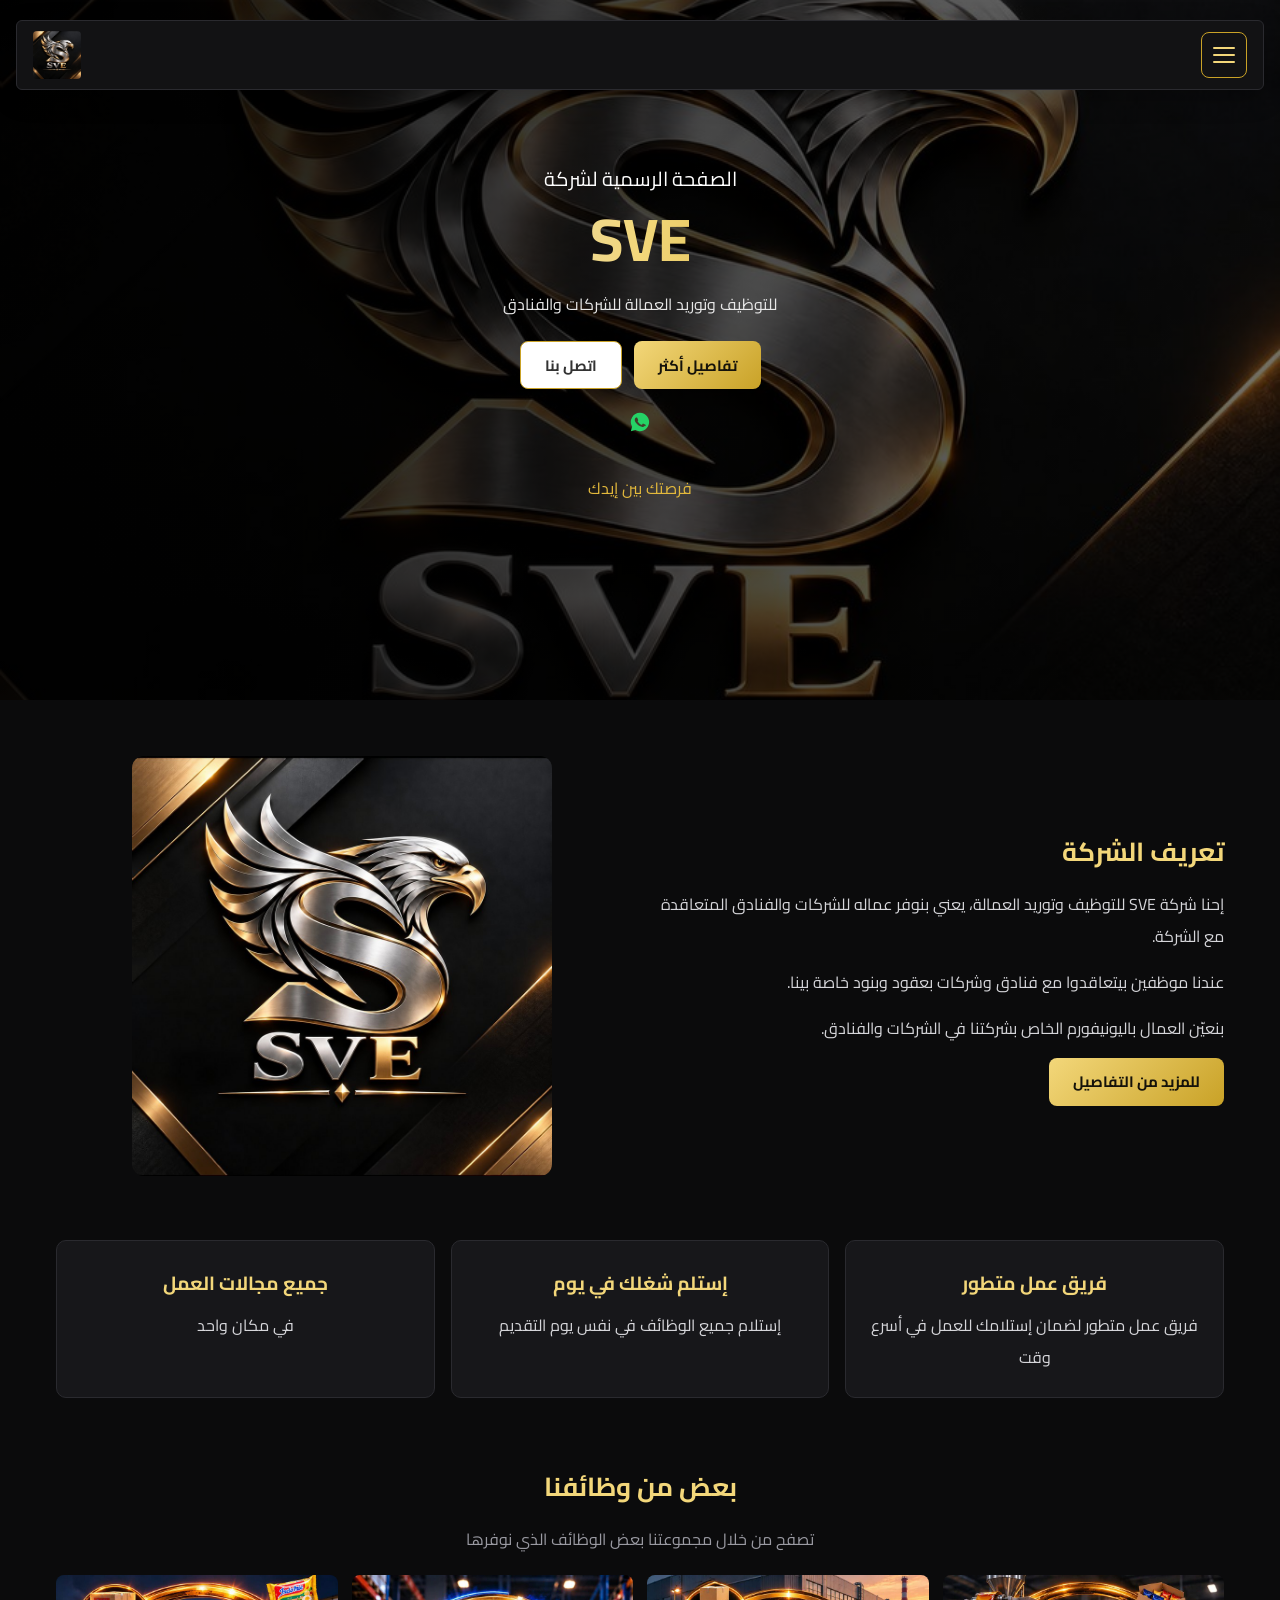
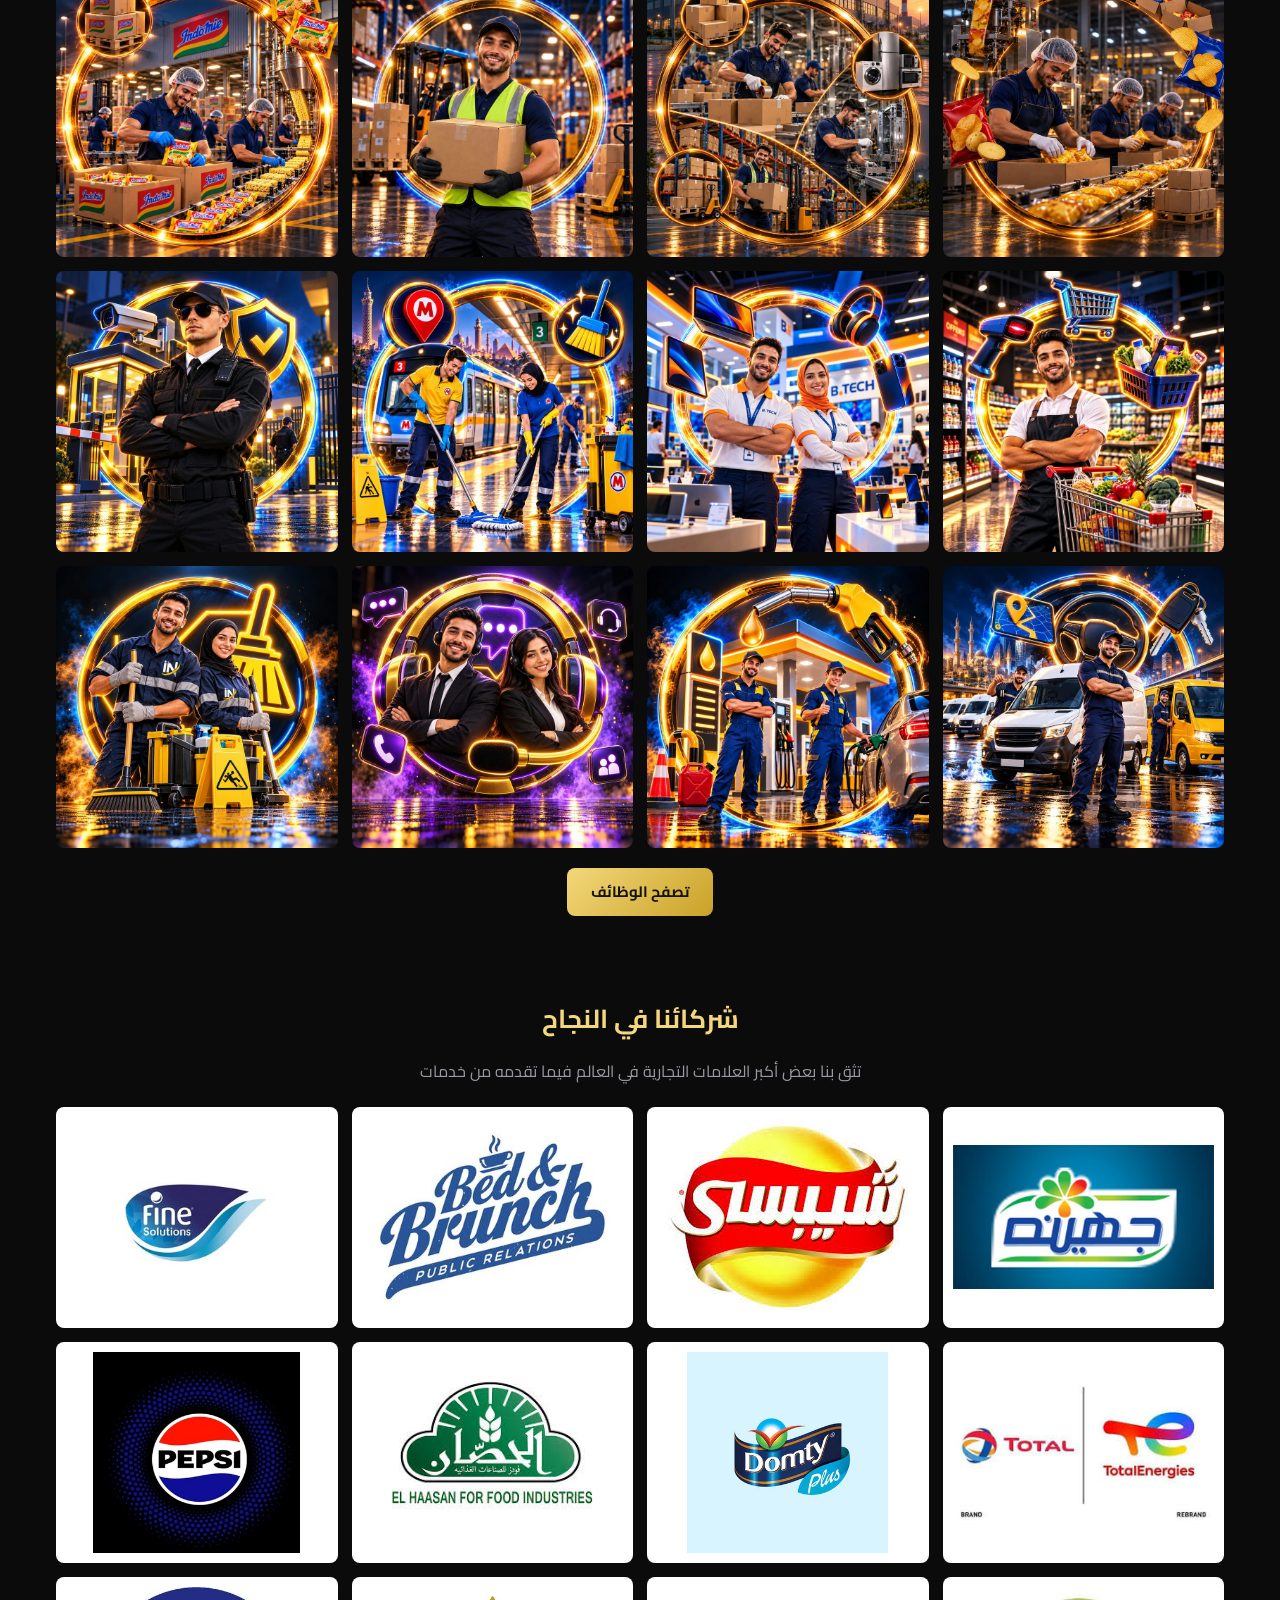
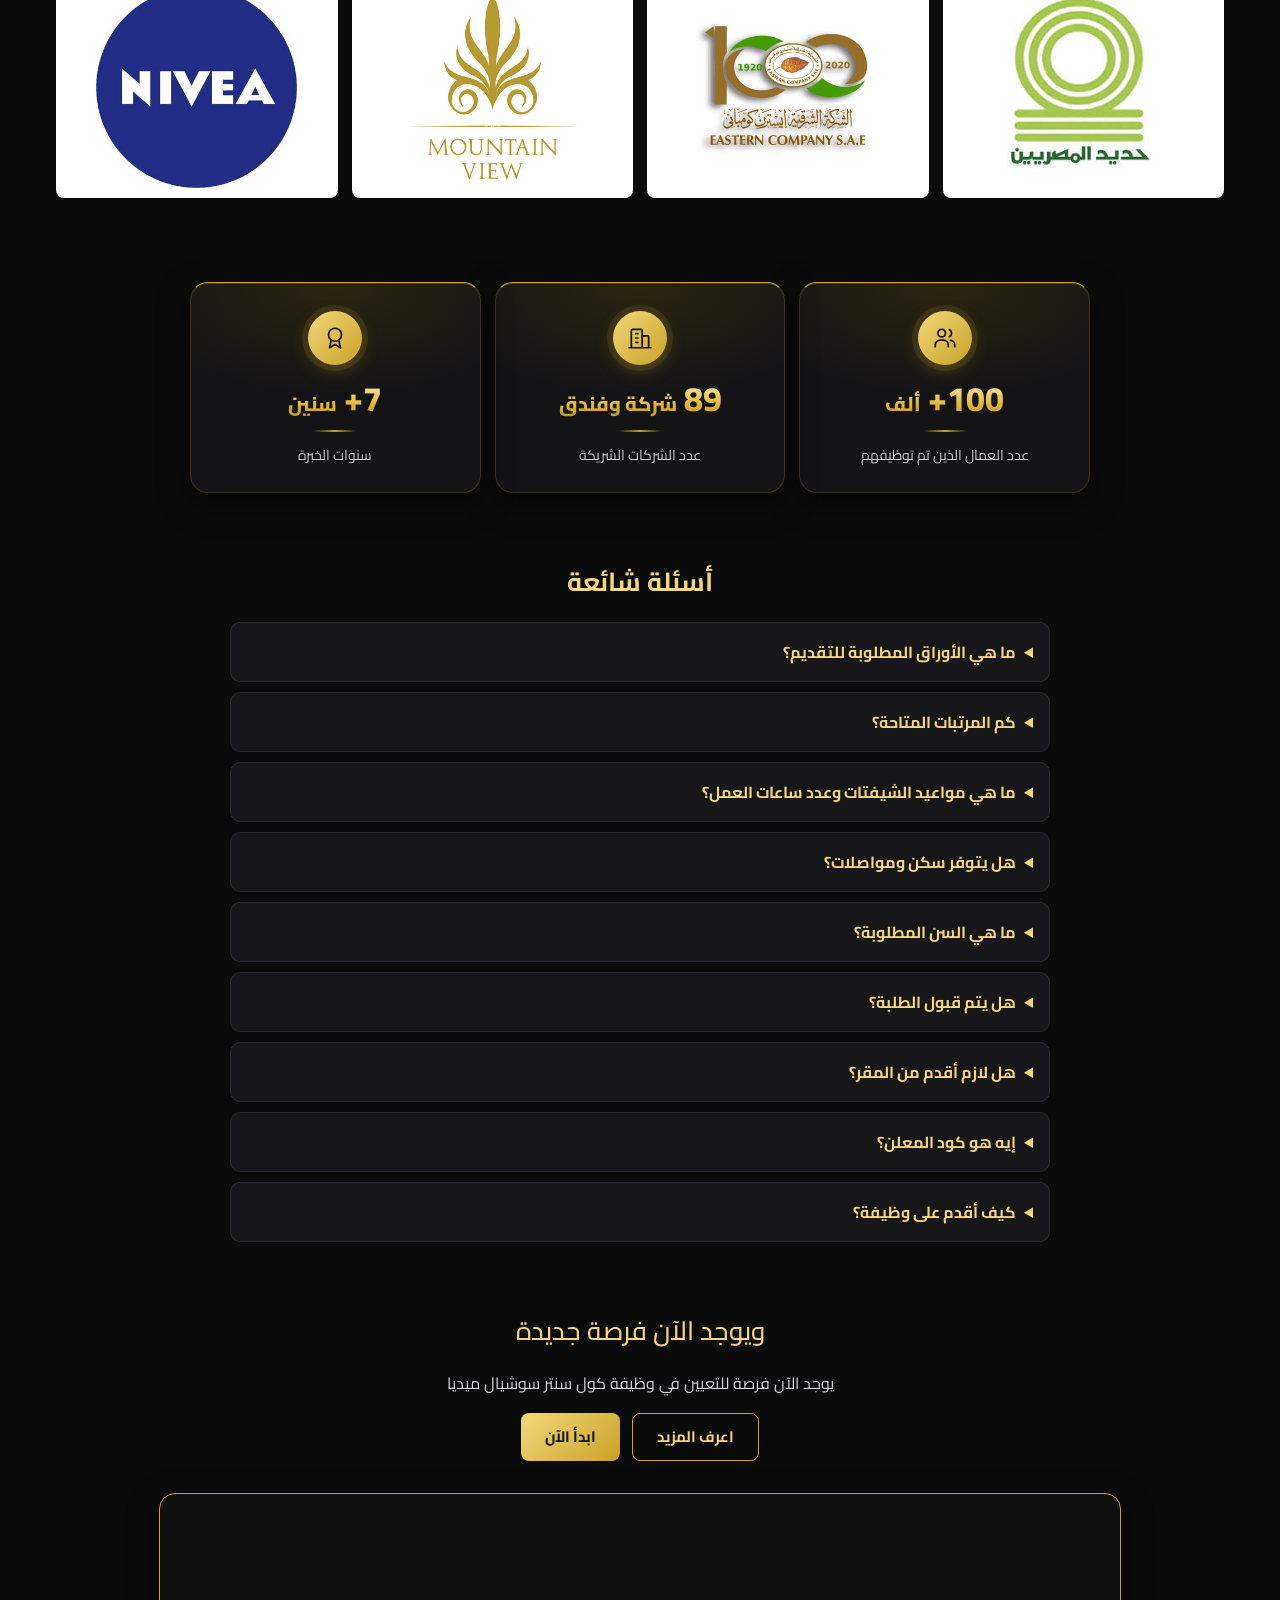
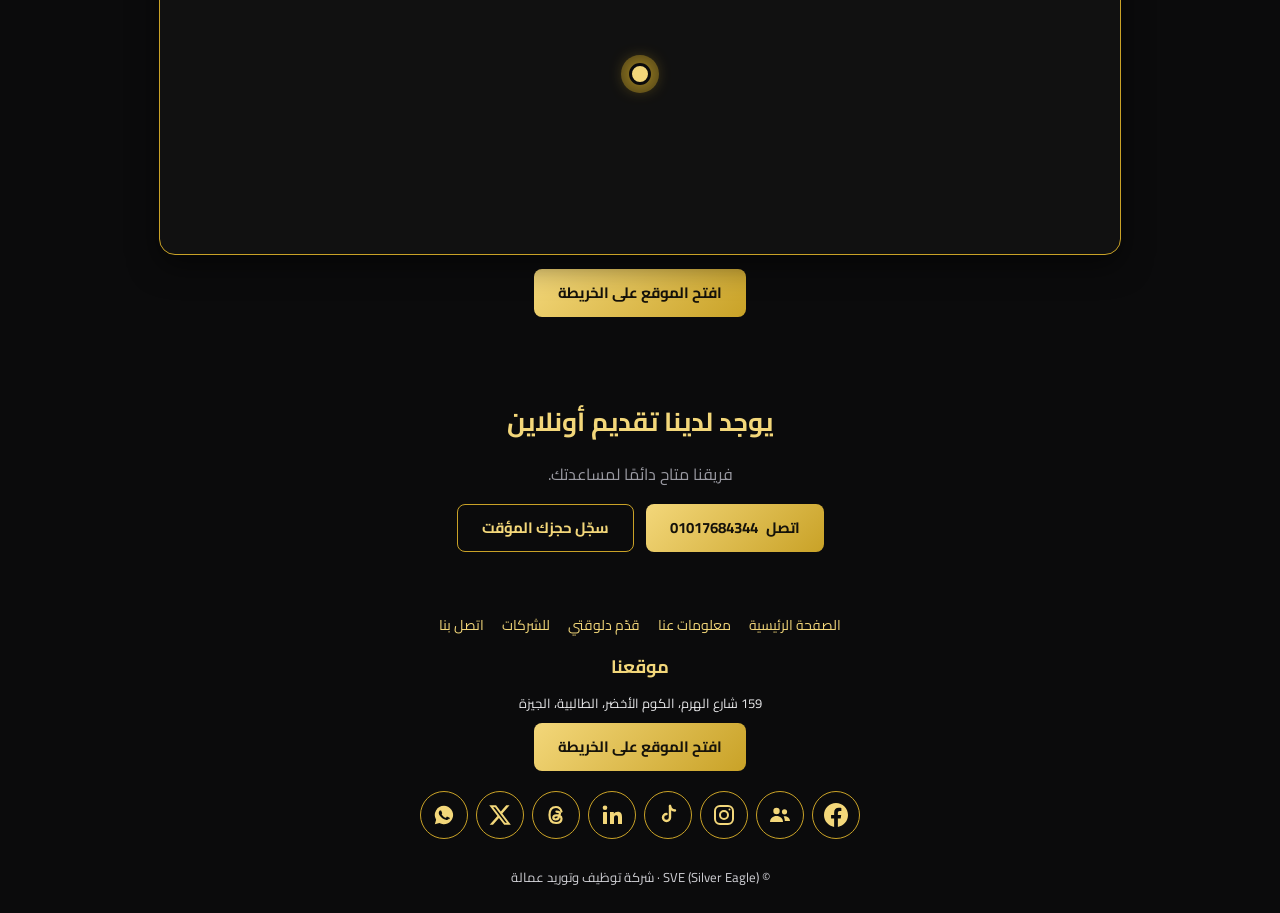
<file: index.html>
<!doctype html>
<html lang="ar" dir="rtl">
<head>
<meta charset="utf-8">
<meta name="viewport" content="width=device-width, initial-scale=1">
<title>SVE (Silver Eagle - سيلفر إيجل) | للتوظيف وتوريد العمالة للشركات والفنادق</title>
<meta name="description" content="الصفحة الرسمية لشركة SVE (Silver Eagle - سيلفر إيجل) للتوظيف وتوريد العمالة للشركات والفنادق">
<meta property="og:title" content="SVE (Silver Eagle - سيلفر إيجل)">
<meta name="keywords" content="SVE, Silver Eagle, سيلفر إيجل, سيلفر ايجل, توظيف, توريد عمالة, وظائف فنادق, شركة توظيف مصرية">
<script type="application/ld+json">{"@context": "https://schema.org", "@type": "Organization", "name": "SVE", "alternateName": ["Silver Eagle", "سيلفر إيجل", "SVE Silver Eagle"], "url": "https://silvereagle-eg.github.io/", "logo": "https://silvereagle-eg.github.io/og.jpg", "telephone": "+201017684344", "description": "الصفحة الرسمية لشركة SVE (Silver Eagle - سيلفر إيجل) للتوظيف وتوريد العمالة للشركات والفنادق", "sameAs": ["https://www.facebook.com/silver.eagle2000", "https://www.instagram.com/silver.eagle2000", "https://www.tiktok.com/@silver_eagle__", "https://www.linkedin.com/in/silver-eagle", "https://www.threads.com/@silver.eagle2000", "https://x.com/SilverEagl1"]}</script>
<meta property="og:type" content="website">
<meta property="og:site_name" content="SVE (Silver Eagle)">
<meta property="og:url" content="https://silvereagle-eg.github.io/">
<meta property="og:image" content="https://silvereagle-eg.github.io/og.jpg">
<meta property="og:image:type" content="image/jpeg">
<meta property="og:image:width" content="1200">
<meta property="og:image:height" content="630">
<meta name="twitter:card" content="summary_large_image">
<meta name="twitter:title" content="SVE (Silver Eagle - سيلفر إيجل)">
<meta name="twitter:image" content="https://silvereagle-eg.github.io/og.jpg">
<meta property="og:description" content="الصفحة الرسمية لشركة SVE (Silver Eagle - سيلفر إيجل) للتوظيف وتوريد العمالة للشركات والفنادق">
<link rel="icon" type="image/png" href="[data-uri]">
<link rel="preconnect" href="https://fonts.googleapis.com">
<link href="https://fonts.googleapis.com/css2?family=Cairo:wght@400;600;700;800&display=swap" rel="stylesheet">
<link rel="stylesheet" href="/entry.css">
</head>
<body><div id="root"></div><script src="/entry.js"></script></body>
</html>
</file>
<file: entry.css>
html,body,#root{margin:0;min-height:100%}body{background:#fff}.se-page{margin:-24px;background:#fff;color:#1a1a1a;font-family:Cairo,var(--ds-font-body, inherit),sans-serif}@media(min-width:768px){.se-page{margin:-36px}}.se-hero{position:relative;background-size:cover;background-position:center;color:#fff;min-height:640px;padding:20px 16px 40px;overflow:hidden}.se-shade{position:absolute;inset:0;background:linear-gradient(90deg,#000000eb,#0000008c)}.se-nav{position:relative;display:flex;align-items:center;justify-content:space-between;gap:12px;background:#fff;color:#333;border-radius:6px;padding:10px 16px;box-shadow:0 8px 24px #00000040;flex-wrap:wrap}.se-navlogo{width:48px;height:48px;object-fit:cover;border-radius:4px}.se-links{display:flex;gap:18px;flex-wrap:wrap}.se-links a{color:#666;text-decoration:none;font-size:14px}.se-navcta{color:#8a6a0a;font-weight:700;font-size:13px;text-decoration:none}@media(max-width:560px){.se-links{display:none}.se-nav{flex-wrap:nowrap}}.se-herotext{position:relative;text-align:center;padding-top:70px;max-width:560px;margin:0 auto}.se-kicker{font-size:20px;margin:0}.se-title{font-size:44px;line-height:1.2;margin:6px 0 14px;color:#e3b93c;background:linear-gradient(90deg,#d9d9dc,#f3d77a,#c9a227);-webkit-background-clip:text;background-clip:text;color:transparent;direction:ltr}@media(min-width:768px){.se-title{font-size:60px}}.se-sub{font-size:16px;margin:0 0 22px;color:#e8e8e8}.se-actions{display:flex;flex-wrap:wrap;gap:12px;justify-content:center}.se-btn{display:inline-flex;align-items:center;justify-content:center;min-height:48px;padding:0 24px;border-radius:8px;text-decoration:none;font-weight:700;font-size:15px;box-sizing:border-box}.se-gold{background:linear-gradient(135deg,#f3d77a,#c9a227);color:#15120a}.se-white{background:#fff;color:#333;border:1px solid #c9a227}.se-ghost{background:#fff;border:1px solid #c9a227;color:#7a5c06}.se-social{display:flex;gap:14px;justify-content:center;margin-top:22px}.se-social a{color:#25d366;display:inline-flex}.se-tag{margin:40px 0 0;color:#e3b93c;font-size:16px}.se-sec{padding:40px 20px 8px}@media(min-width:768px){.se-sec{padding:56px 56px 8px}}.se-sec h2{font-size:26px;margin:0 0 12px;color:#111}.se-sec p{margin:0 0 14px;line-height:2;color:#333}.se-muted{color:#666!important}.se-c{text-align:center}.se-about{display:grid;gap:24px;align-items:center}@media(min-width:768px){.se-about{grid-template-columns:1fr 1fr}}.se-aboutimg{width:100%;max-width:420px;justify-self:center;border-radius:12px}.se-feats{display:grid;gap:16px}@media(min-width:768px){.se-feats{grid-template-columns:repeat(3,1fr)}}.se-feat{background:#f4f4f4;border-radius:10px;padding:24px 20px;text-align:center;border-top:3px solid #c9a227}.se-feat h3{margin:0 0 8px;font-size:19px}.se-feat p{margin:0}.se-gallery{display:grid;grid-template-columns:repeat(2,1fr);gap:12px;margin:20px 0}@media(min-width:768px){.se-gallery{grid-template-columns:repeat(3,1fr);gap:16px}}.se-job{margin:0;background:#f4f4f4;border-radius:10px;overflow:hidden}.se-job img{width:100%;aspect-ratio:1 / 1;object-fit:cover;display:block}.se-job figcaption{padding:10px 12px;font-weight:700;text-align:center;font-size:15px}.se-new{text-align:center}.se-new h2{font-weight:500}.se-contact{padding-bottom:36px}.se-foot{background:#0b0b0c;color:#cfcfd4;text-align:center;padding:24px 16px;font-size:13px;display:grid;gap:12px}.se-foot .se-links{justify-content:center}.se-foot .se-links a{color:#f3d77a}.se-gallery{grid-template-columns:1fr!important}@media(min-width:768px){.se-gallery{grid-template-columns:repeat(2,1fr)!important}}@media(min-width:1000px){.se-gallery{grid-template-columns:repeat(3,1fr)!important}}.se-job{display:flex;flex-direction:column;text-align:right}.se-job img{aspect-ratio:1 / 1}.se-jobbody{padding:14px 16px 18px;display:flex;flex-direction:column;flex:1;gap:10px}.se-jobbody h3{margin:0;font-size:18px;color:#111}.se-jobtext{white-space:pre-line;margin:0!important;font-size:14px;line-height:1.9!important;color:#333;flex:1}.se-jobact{justify-content:stretch;margin-top:6px}.se-jobact .se-btn{flex:1;min-height:44px;padding:0 12px}.se-partners{display:grid;grid-template-columns:repeat(3,1fr);gap:10px;margin:20px 0}@media(min-width:768px){.se-partners{grid-template-columns:repeat(4,1fr);gap:14px}}.se-partner{background:#f4f4f4;border-radius:8px;padding:10px;aspect-ratio:1.3 / 1;display:flex;align-items:center;justify-content:center}.se-partner img{max-width:100%;max-height:100%;object-fit:contain}.se-jobact .se-gold{flex:1.8;white-space:nowrap}.se-jobact .se-ghost{flex:1}.se-links a[aria-current=page]{color:#8a6a0a;font-weight:700}.se-banner{position:relative;min-height:340px;padding:20px 16px 30px;color:#fff;background-color:#0b0b0c;background-image:linear-gradient(135deg,rgba(201,162,39,.16) 25%,transparent 25%),linear-gradient(225deg,rgba(201,162,39,.12) 25%,transparent 25%),linear-gradient(45deg,rgba(201,162,39,.1) 25%,transparent 25%);background-size:120px 120px}.se-bannertext{padding:80px 24px 0;text-align:right;max-width:960px;margin:0 auto}.se-bt{margin:0 0 10px;font-size:22px;color:#f3d77a}.se-bs{margin:0;font-size:16px;color:#e8e8e8}.se-big{font-size:34px!important}.se-thumbs{display:grid;grid-template-columns:repeat(3,1fr);gap:10px;margin:20px 0}@media(min-width:768px){.se-thumbs{grid-template-columns:repeat(4,1fr);gap:14px}}.se-thumb img{width:100%;aspect-ratio:1/1;object-fit:cover;border-radius:8px;display:block}.se-newjob{display:grid;gap:16px;background:#f4f4f4;border-radius:12px;overflow:hidden;margin:0 0 20px;max-width:900px;margin-inline:auto}@media(min-width:768px){.se-newjob{grid-template-columns:300px 1fr}}.se-newjob img{width:100%;height:100%;object-fit:cover;aspect-ratio:1/1;display:block}.se-newjobbody{padding:16px 18px 20px;display:flex;flex-direction:column;gap:10px}.se-newjobbody h3{margin:0;font-size:20px}.se-badge{align-self:flex-start;background:linear-gradient(135deg,#f3d77a,#c9a227);color:#15120a;font-size:12px;font-weight:700;padding:3px 10px;border-radius:99px}.se-cgrid{display:grid;gap:28px;max-width:960px;margin:0 auto;padding-bottom:36px}@media(min-width:768px){.se-cgrid{grid-template-columns:1fr 1fr}}.se-citem h3{margin:0 0 4px;font-size:18px}.se-citem p{margin:0 0 14px}.se-citem a{color:#1a1a1a}.se-citem a.se-btn{color:#7a5c06}.se-navlogoLink{display:inline-flex}body,.se-page{background:#0b0b0c!important}.se-page{color:#e8e8ea}.se-sec h2,.se-jobbody h3,.se-newjobbody h3,.se-feat h3,.se-citem h3{color:#f3d77a}.se-sec p,.se-jobtext,.se-citem a{color:#d6d6da}.se-muted{color:#9a9aa2!important}.se-feat,.se-job,.se-newjob{background:#17171a;border:1px solid #2a2a2f}.se-partner{background:#fff}.se-ghost{background:transparent;color:#f3d77a}.se-citem a.se-btn{color:#f3d77a}.se-nav{background:#121214;color:#eee;border:1px solid #2a2a2f;flex-wrap:nowrap;z-index:20}.se-burger{background:transparent;border:1px solid #c9a227;border-radius:8px;width:46px;height:46px;display:inline-flex;flex-direction:column;justify-content:center;align-items:center;gap:5px;cursor:pointer;padding:0}.se-burger span{display:block;width:22px;height:2px;background:#f3d77a;border-radius:2px}.se-menu{position:absolute;top:calc(100% + 6px);right:0;left:0;background:#121214;border:1px solid #c9a227;border-radius:8px;display:flex;flex-direction:column;padding:6px;z-index:30;box-shadow:0 12px 30px #0009}@media(min-width:768px){.se-menu{left:auto;min-width:260px}}.se-menu a{color:#eee;text-decoration:none;padding:14px 16px;border-radius:6px;font-size:16px}.se-menu a:hover{background:#1e1e22}.se-menu a[aria-current=page]{color:#f3d77a;font-weight:700}.se-socials{display:flex;flex-wrap:wrap;gap:8px;justify-content:center;margin:8px 0 14px}.se-cgrid .se-socials{justify-content:flex-start}.se-soc{color:#f3d77a!important;border:1px solid #c9a227;border-radius:99px;padding:6px 14px;text-decoration:none;font-size:13px;line-height:1.4}.se-soc:hover{background:#1e1e22}.se-soc{width:46px;height:46px;padding:0;display:inline-flex;align-items:center;justify-content:center;border-radius:50%}.se-footloc{display:grid;gap:8px;justify-items:center}.se-footloc h3{margin:0;color:#f3d77a;font-size:18px}.se-footloc p{margin:0;color:#e8e8ea}.se-statgrid{display:grid;gap:14px;grid-template-columns:repeat(3,1fr);max-width:900px;margin:0 auto}.se-stat{background:#17171a;border:1px solid #2a2a2f;border-top:3px solid #c9a227;border-radius:10px;padding:20px 8px;text-align:center}.se-statnum{font-size:28px;font-weight:800;color:#f3d77a}.se-statnum.se-ph{font-size:15px;color:#9a9aa2;font-weight:600;padding:8px 0}.se-statlbl{font-size:14px;color:#d6d6da;margin-top:4px}@media(max-width:560px){.se-statgrid{gap:8px}.se-statlbl{font-size:12px}.se-statnum{font-size:22px}}.se-faq{display:grid;gap:10px;margin-top:16px}.se-q{background:#17171a;border:1px solid #2a2a2f;border-radius:10px;padding:0 16px}.se-q summary{cursor:pointer;padding:14px 0;font-weight:700;color:#f3d77a}.se-q p{margin:0 0 14px}.se-form{display:grid;gap:16px}.se-form label{display:grid;gap:6px;color:#f3d77a;font-weight:700;font-size:15px}.se-form input,.se-form select,.se-form textarea{font:inherit;font-weight:400;background:#17171a;color:#f2f2f4;border:1px solid #3a3a40;border-radius:8px;padding:12px;min-height:46px;box-sizing:border-box;width:100%}.se-form input:focus,.se-form select:focus,.se-form textarea:focus{outline:2px solid #c9a227}.se-submit{border:0;cursor:pointer;font-family:inherit;width:100%}.se-err{color:#ff8a80!important;margin:0!important}.se-steps{list-style:none;padding:0;margin:0 0 24px;display:grid;gap:10px}.se-steps li{display:flex;align-items:center;gap:12px;background:#17171a;border:1px solid #2a2a2f;border-radius:12px;padding:12px 14px;color:#e8e8ea}.se-steps li span{flex:none;width:30px;height:30px;border-radius:50%;background:linear-gradient(135deg,#f3d77a,#c9a227);color:#15120a;display:inline-flex;align-items:center;justify-content:center;font-weight:800}.se-receipt{background:#17171a;border:1px solid #c9a227;border-radius:16px;padding:24px 18px;text-align:center}.se-reclogo{width:96px;height:96px;object-fit:cover;border-radius:10px}.se-receipt h2{color:#f3d77a;margin:12px 0 6px}.se-recrows{display:grid;gap:0;margin-top:14px;border:1px solid #2a2a2f;border-radius:12px;overflow:hidden;text-align:right}.se-recrows>div{display:flex;justify-content:space-between;gap:12px;padding:12px 14px;border-bottom:1px solid #2a2a2f}.se-recrows>div:last-child{border-bottom:0}.se-recrows span{color:#9a9aa2}.se-recrows b{color:#f2f2f4;text-align:left}.se-form input[type=date]{color-scheme:dark}@media print{.se-nav,.se-foot,.se-banner,.se-actions{display:none!important}}.se-count{display:flex;flex-wrap:wrap;align-items:center;justify-content:center;gap:14px;padding:16px;background:#101012;border-bottom:1px solid #2a2a2f}.se-countlbl{color:#d6d6da;font-weight:700}.se-countbox{display:flex;gap:8px}.se-countbox div{min-width:56px;background:#17171a;border:1px solid #3a3a40;border-radius:10px;padding:6px 8px;text-align:center}.se-countbox b{display:block;color:#f3d77a;font-size:20px}.se-countbox small{color:#9a9aa2;font-size:11px}.se-cash{display:grid;gap:4px;background:#17171a;border:1px solid #c9a227;border-radius:12px;padding:14px 16px;margin:0 0 20px;text-align:right}.se-cash b{color:#f3d77a}.se-cash span{color:#d6d6da;font-size:14px}.se-receipt .se-cash{margin:14px 0 0}.se-page{margin:0!important}html,body{background:#0b0b0c}body{font-family:Cairo,system-ui,sans-serif}button,input,select,textarea{font-family:inherit}

.se-stats{background:#0b0b0c}
.se-stat2{position:relative;display:flex;flex-direction:column;align-items:center;gap:14px;padding:28px 14px 24px;border:1px solid #3a321a;border-top:1px solid #c9a227;border-radius:18px;background:radial-gradient(120% 90% at 50% 0%,#2a2410 0%,#141416 60%);box-shadow:0 10px 30px #00000080,inset 0 1px 0 #f3d77a30}
.se-staticon{width:54px;height:54px;border-radius:50%;display:grid;place-items:center;color:#15120a;background:linear-gradient(135deg,#f3d77a,#c9a227);box-shadow:0 0 0 6px #c9a22720,0 6px 18px #c9a22740}
.se-statbody{text-align:center}
.se-statnum2{font-size:34px;font-weight:800;line-height:1.2;background:linear-gradient(180deg,#fff2b8,#e3b93c 60%,#b8901c);-webkit-background-clip:text;background-clip:text;color:transparent}
.se-statunit{font-size:20px}
.se-statline{width:44px;height:2px;margin:10px auto;background:linear-gradient(90deg,transparent,#c9a227,transparent)}
.se-stat2 .se-statlbl{font-size:14px;color:#cfcfd4}
@media(max-width:700px){.se-statgrid{grid-template-columns:1fr!important;gap:14px!important}.se-stat2{flex-direction:row;text-align:start;gap:16px;padding:18px 16px}.se-statnum2{font-size:28px}.se-stat2 .se-statlbl{font-size:13px!important}.se-statline{margin:6px 0}}
.se-mapsec{padding-top:24px;padding-bottom:24px;background:#0b0b0c}
.se-mapwrap{max-width:960px;margin:0 auto;border:1px solid #c9a227;border-radius:16px;overflow:hidden;box-shadow:0 10px 30px #00000080;background:#111}
.se-mapframe{display:block;width:100%;height:360px;border:0;filter:invert(92%) hue-rotate(180deg) brightness(.95) contrast(.9) saturate(.7)}
.se-mapwrap{position:relative}
.se-mapwrap:after{content:"";position:absolute;left:50%;top:50%;width:16px;height:16px;border-radius:50%;background:#f3d77a;border:3px solid #0b0b0c;box-shadow:0 0 0 8px #c9a22766,0 0 18px #c9a227;transform:translate(-50%,-50%);pointer-events:none}
@media(max-width:767px){.se-hero{min-height:500px;padding-bottom:20px}}
.se-banner{min-height:240px;padding:20px 16px 30px;background-color:#0b0b0c;background-image:radial-gradient(120% 140% at 85% 0%,rgba(201,162,39,.20) 0%,rgba(201,162,39,.05) 40%,transparent 70%),repeating-linear-gradient(135deg,rgba(243,215,122,.045) 0 1px,transparent 1px 22px);background-size:auto;border-bottom:1px solid #3a321a;box-shadow:inset 0 -40px 60px -40px #00000099}
.se-bannertext{padding:56px 24px 0}
.se-btn{gap:8px}
</file>
